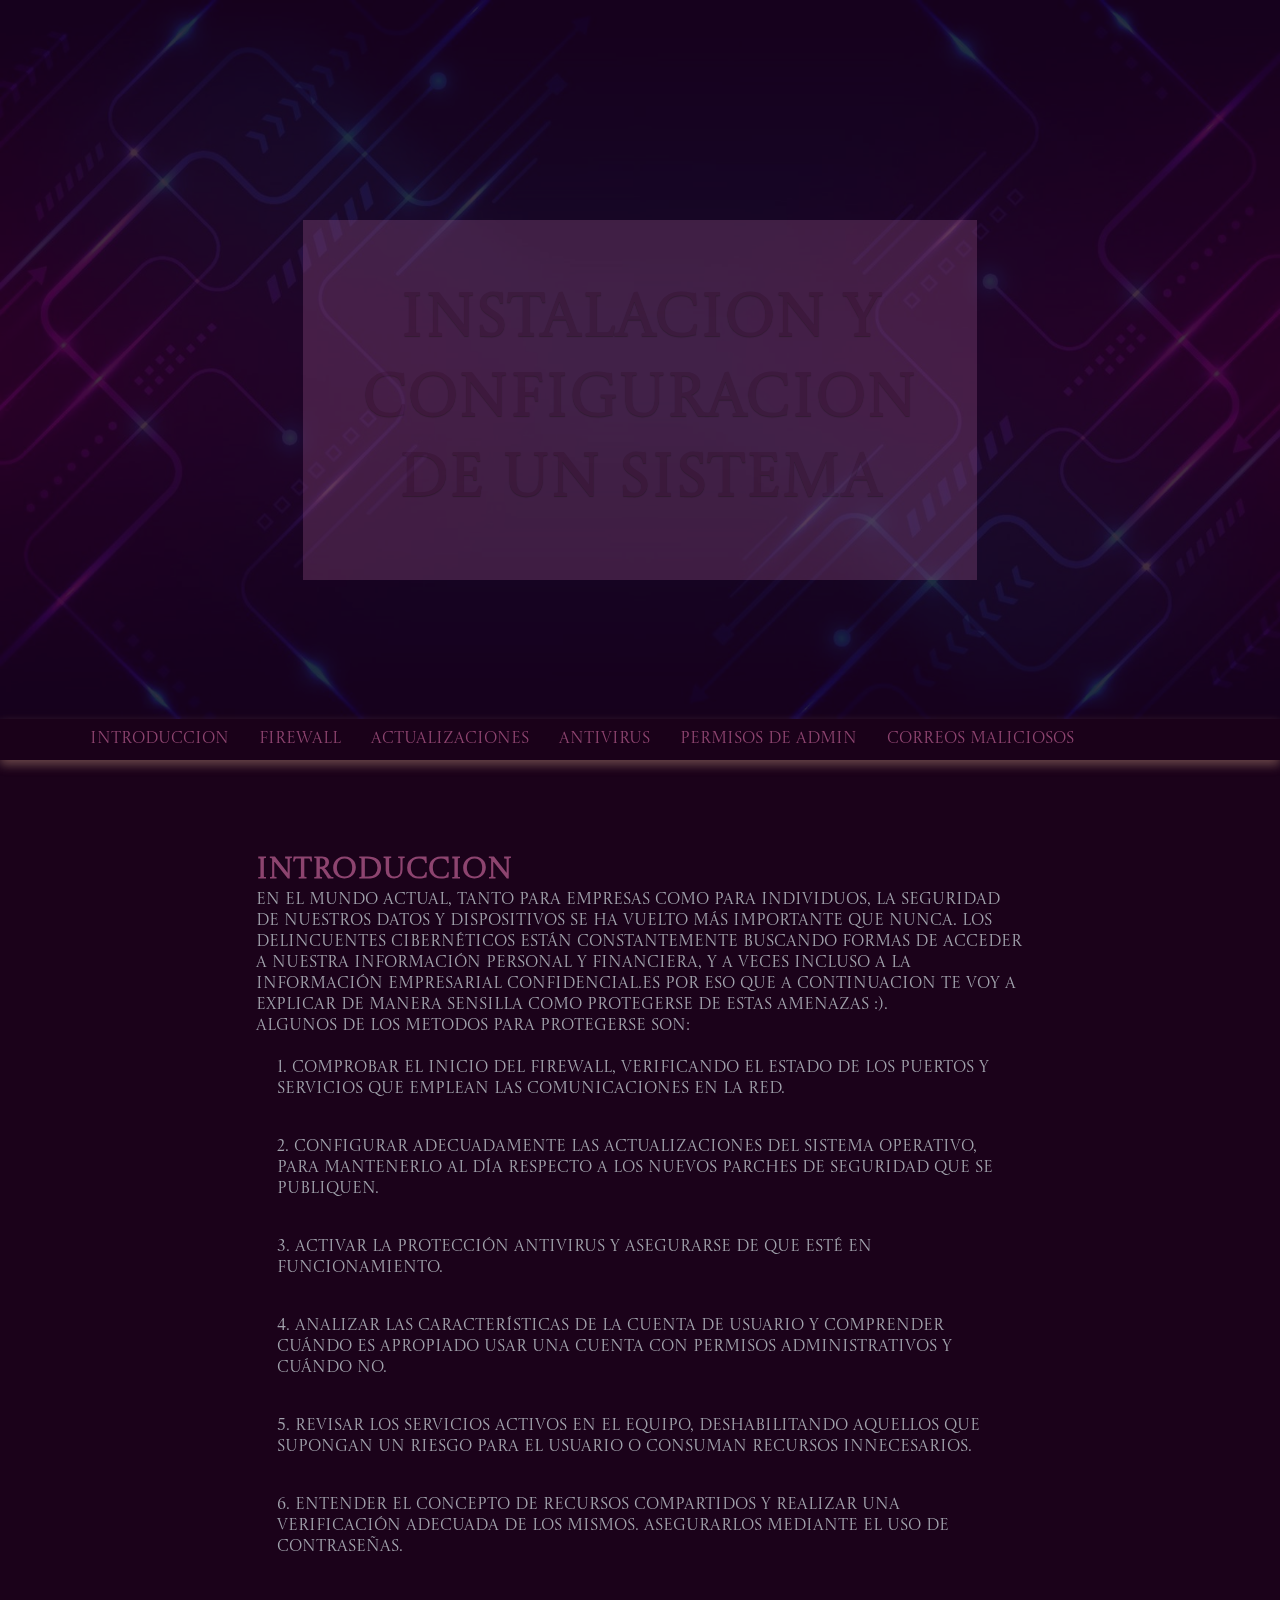
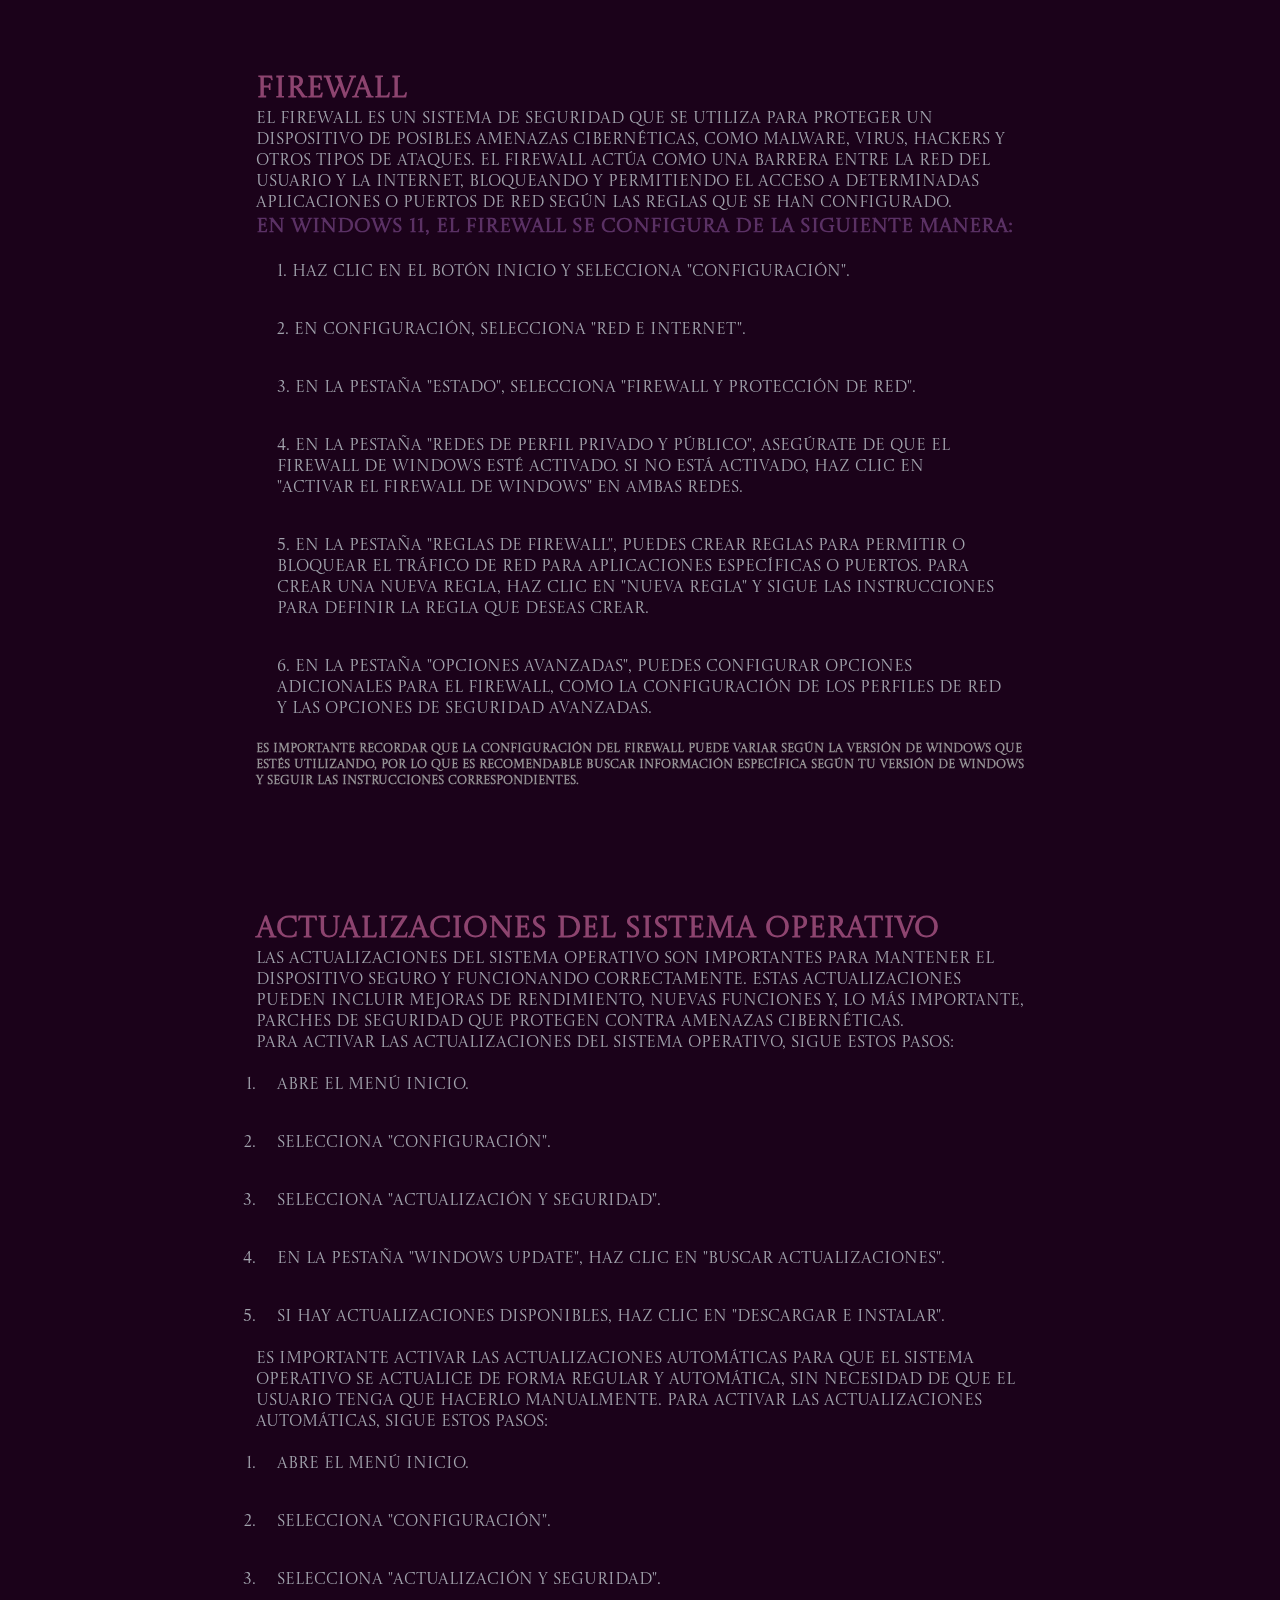
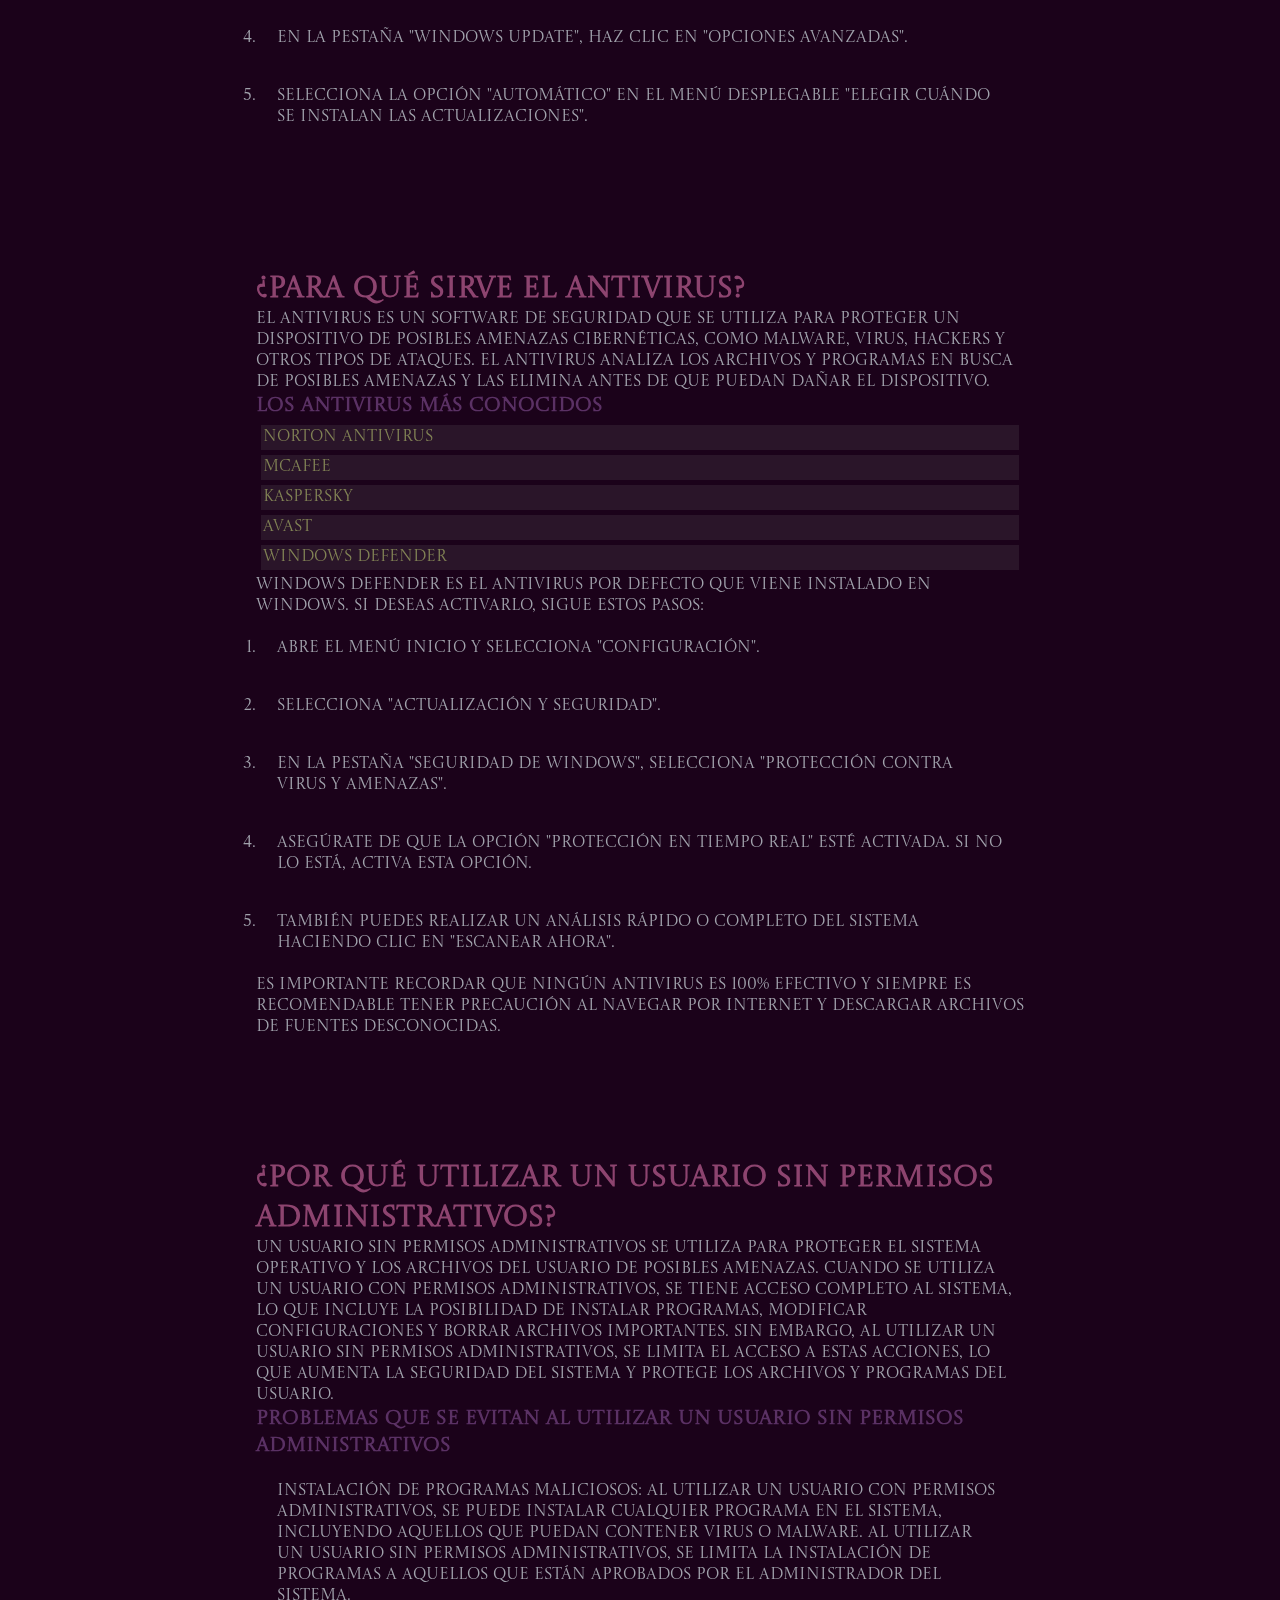
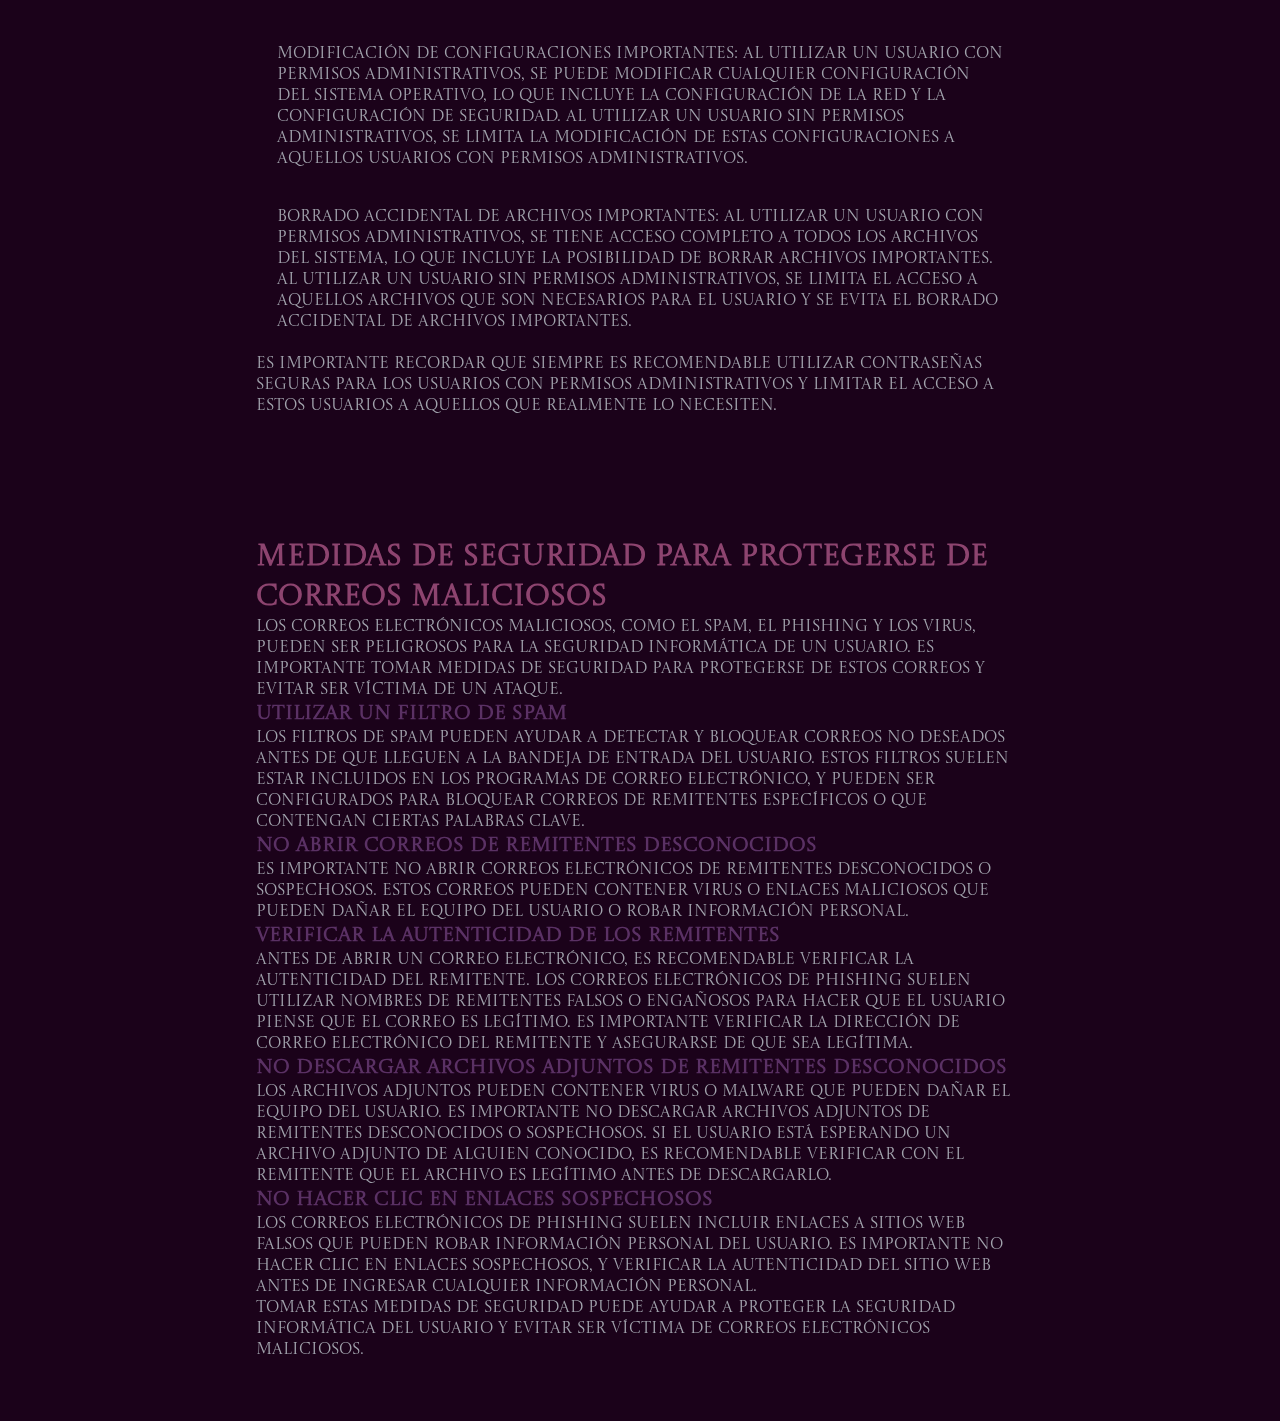
<file: Tp_3_Instalacion_Y_Configuracion_Del_Os_/index.html>
<!DOCTYPE html>
<html lang="en">
<head>
    <meta charset="UTF-8">
    <meta http-equiv="X-UA-Compatible" content="IE=edge">
    <meta name="viewport" content="width=device-width, initial-scale=1.0">
    <link rel="stylesheet" href="Sources/estilo_general.css">
    <link rel="stylesheet" href="Sources/estilo_articulos.css">
    <link rel="preconnect" href="https://fonts.googleapis.com">
    <link rel="preconnect" href="https://fonts.gstatic.com" crossorigin>
    <link href="https://fonts.googleapis.com/css2?family=Castoro+Titling&display=swap" rel="stylesheet">
    <title>Ciudadania Digital</title>
</head>
<body>
    <div class="banner">
        <div>
            <h1>Instalacion y configuracion de un sistema</h1>
    </div>
        <img src="Sources/abstract-technology-connection-data-concept-circuit-lines-board-with-nodes-and-geometric-elements-lighting-e.jpg" class="fondo">
      </div>
    <nav>
        <ul>
          <li><a href="#introduccion">Introduccion</a></li>
          <li><a href="#firewall">Firewall</a></li>
          <li><a href="#actualizaciones">actualizaciones</a></li>
          <li><a href="#antivirus">Antivirus</a></li>
          <li><a href="#usuario">Permisos de admin</a></li>
          <li><a href="#correo">Correos maliciosos</a></li>
        </ul>
      </nav>
    <section>
      <article id="introduccion" class="articulos">
        <h1>Introduccion</h1>
        <p>En el mundo actual, tanto para empresas como para individuos, la seguridad de nuestros datos y dispositivos se ha vuelto más importante que nunca. Los delincuentes cibernéticos están constantemente buscando formas de acceder a nuestra información personal y financiera, y a veces incluso a la información empresarial confidencial.Es por eso que a continuacion te voy a explicar de manera sensilla como protegerse de estas amenazas :).</p>
        <p>Algunos de los metodos para protegerse son:</p>
        <ul class="listas">
          <li>1. Comprobar el inicio del firewall, verificando el estado de los puertos y servicios que emplean las comunicaciones en la red.</li>
          <li>2. Configurar adecuadamente las actualizaciones del sistema operativo, para mantenerlo al día respecto a los nuevos parches de seguridad que se publiquen.</li>
          <li>3. Activar la protección antivirus y asegurarse de que esté en funcionamiento.</li>
          <li>4. Analizar las características de la cuenta de usuario y comprender cuándo es apropiado usar una cuenta con permisos administrativos y cuándo no.</li>
          <li>5. Revisar los servicios activos en el equipo, deshabilitando aquellos que supongan un riesgo para el usuario o consuman recursos innecesarios.</li>
          <li>6. Entender el concepto de recursos compartidos y realizar una verificación adecuada de los mismos. Asegurarlos mediante el uso de contraseñas.</li>
        </ul>
      </article>
      <article id="firewall" class="articulos">
        <h1>firewall</h1>
        <p>El Firewall es un sistema de seguridad que se utiliza para proteger un dispositivo de posibles amenazas cibernéticas, como malware, virus, hackers y otros tipos de ataques. El Firewall actúa como una barrera entre la red del usuario y la Internet, bloqueando y permitiendo el acceso a determinadas aplicaciones o puertos de red según las reglas que se han configurado.</p>
          <h2> En Windows 11, el Firewall se configura de la siguiente manera:</h2>
          <ul class="listas">
            <li>1. Haz clic en el botón Inicio y selecciona "Configuración".</li>
            <li>2. En Configuración, selecciona "Red e Internet".</li>
            <li>3. En la pestaña "Estado", selecciona "Firewall y protección de red".</li>
            <li>4. En la pestaña "Redes de perfil privado y público", asegúrate de que el Firewall de Windows esté activado. Si no está activado, haz clic en "Activar el Firewall de Windows" en ambas redes.</li>
            <li>5. En la pestaña "Reglas de Firewall", puedes crear reglas para permitir o bloquear el tráfico de red para aplicaciones específicas o puertos. Para crear una nueva regla, haz clic en "Nueva regla" y sigue las instrucciones para definir la regla que deseas crear.</li>
            <li>6. En la pestaña "Opciones avanzadas", puedes configurar opciones adicionales para el Firewall, como la configuración de los perfiles de red y las opciones de seguridad avanzadas.</li>
          </ul>
          <h6>Es importante recordar que la configuración del Firewall puede variar según la versión de Windows que estés utilizando, por lo que es recomendable buscar información específica según tu versión de Windows y seguir las instrucciones correspondientes.</h6>   
      </article>
      <article id="actualizaciones" class="articulos">
            <h1>Actualizaciones del sistema operativo</h1>
            <p>Las actualizaciones del sistema operativo son importantes para mantener el dispositivo seguro y funcionando correctamente. Estas actualizaciones pueden incluir mejoras de rendimiento, nuevas funciones y, lo más importante, parches de seguridad que protegen contra amenazas cibernéticas.</p>
            <p>Para activar las actualizaciones del sistema operativo, sigue estos pasos:</p>
            <ol class="listas">
              <li>Abre el menú Inicio.</li>
              <li>Selecciona "Configuración".</li>
              <li>Selecciona "Actualización y seguridad".</li>
              <li>En la pestaña "Windows Update", haz clic en "Buscar actualizaciones".</li>
              <li>Si hay actualizaciones disponibles, haz clic en "Descargar e instalar".</li>
            </ol>
            <p>Es importante activar las actualizaciones automáticas para que el sistema operativo se actualice de forma regular y automática, sin necesidad de que el usuario tenga que hacerlo manualmente. Para activar las actualizaciones automáticas, sigue estos pasos:</p>
            <ol class="listas">
              <li>Abre el menú Inicio.</li>
              <li>Selecciona "Configuración".</li>
              <li>Selecciona "Actualización y seguridad".</li>
              <li>En la pestaña "Windows Update", haz clic en "Opciones avanzadas".</li>
              <li>Selecciona la opción "Automático" en el menú desplegable "Elegir cuándo se instalan las actualizaciones".</li>
            </ol>
      </article>
      <article id="antivirus" class="articulos">
              <h1>¿Para qué sirve el antivirus?</h1>
              <p>El antivirus es un software de seguridad que se utiliza para proteger un dispositivo de posibles amenazas cibernéticas, como malware, virus, hackers y otros tipos de ataques. El antivirus analiza los archivos y programas en busca de posibles amenazas y las elimina antes de que puedan dañar el dispositivo.</p>
              <h2>Los antivirus más conocidos</h2>
              <ul id="lista_ss" class="listas">
                <li>Norton Antivirus</li>
                <li>McAfee</li>
                <li>Kaspersky</li>
                <li>Avast</li>
                <li>Windows Defender</li>
              </ul>
              <p>Windows Defender es el antivirus por defecto que viene instalado en Windows. Si deseas activarlo, sigue estos pasos:</p>
              <ol class="listas">
                <li>Abre el menú Inicio y selecciona "Configuración".</li>
                <li>Selecciona "Actualización y seguridad".</li>
                <li>En la pestaña "Seguridad de Windows", selecciona "Protección contra virus y amenazas".</li>
                <li>Asegúrate de que la opción "Protección en tiempo real" esté activada. Si no lo está, activa esta opción.</li>
                <li>También puedes realizar un análisis rápido o completo del sistema haciendo clic en "Escanear ahora".</li>
              </ol>
              <p>Es importante recordar que ningún antivirus es 100% efectivo y siempre es recomendable tener precaución al navegar por Internet y descargar archivos de fuentes desconocidas.</p>
      </article>
      <article id="usuario" class="articulos">
              <h1>¿Por qué utilizar un usuario sin permisos administrativos?</h1>
              <p>Un usuario sin permisos administrativos se utiliza para proteger el sistema operativo y los archivos del usuario de posibles amenazas. Cuando se utiliza un usuario con permisos administrativos, se tiene acceso completo al sistema, lo que incluye la posibilidad de instalar programas, modificar configuraciones y borrar archivos importantes. Sin embargo, al utilizar un usuario sin permisos administrativos, se limita el acceso a estas acciones, lo que aumenta la seguridad del sistema y protege los archivos y programas del usuario.</p>
              <h2>Problemas que se evitan al utilizar un usuario sin permisos administrativos</h2>
              <ul class="listas">
                <li>Instalación de programas maliciosos: Al utilizar un usuario con permisos administrativos, se puede instalar cualquier programa en el sistema, incluyendo aquellos que puedan contener virus o malware. Al utilizar un usuario sin permisos administrativos, se limita la instalación de programas a aquellos que están aprobados por el administrador del sistema.</li>
                <li>Modificación de configuraciones importantes: Al utilizar un usuario con permisos administrativos, se puede modificar cualquier configuración del sistema operativo, lo que incluye la configuración de la red y la configuración de seguridad. Al utilizar un usuario sin permisos administrativos, se limita la modificación de estas configuraciones a aquellos usuarios con permisos administrativos.</li>
                <li>Borrado accidental de archivos importantes: Al utilizar un usuario con permisos administrativos, se tiene acceso completo a todos los archivos del sistema, lo que incluye la posibilidad de borrar archivos importantes. Al utilizar un usuario sin permisos administrativos, se limita el acceso a aquellos archivos que son necesarios para el usuario y se evita el borrado accidental de archivos importantes.</li>
              </ul>
              <p>Es importante recordar que siempre es recomendable utilizar contraseñas seguras para los usuarios con permisos administrativos y limitar el acceso a estos usuarios a aquellos que realmente lo necesiten.</p>
      </article>
      <article id="correo"class="articulos">
      <h1>Medidas de seguridad para protegerse de correos maliciosos</h1>
      <p>Los correos electrónicos maliciosos, como el spam, el phishing y los virus, pueden ser peligrosos para la seguridad informática de un usuario. Es importante tomar medidas de seguridad para protegerse de estos correos y evitar ser víctima de un ataque.</p>
      <h2>Utilizar un filtro de spam</h2>
      <p>Los filtros de spam pueden ayudar a detectar y bloquear correos no deseados antes de que lleguen a la bandeja de entrada del usuario. Estos filtros suelen estar incluidos en los programas de correo electrónico, y pueden ser configurados para bloquear correos de remitentes específicos o que contengan ciertas palabras clave.</p>
      <h2>No abrir correos de remitentes desconocidos</h2>
      <p>Es importante no abrir correos electrónicos de remitentes desconocidos o sospechosos. Estos correos pueden contener virus o enlaces maliciosos que pueden dañar el equipo del usuario o robar información personal.</p>
      <h2>Verificar la autenticidad de los remitentes</h2>
      <p>Antes de abrir un correo electrónico, es recomendable verificar la autenticidad del remitente. Los correos electrónicos de phishing suelen utilizar nombres de remitentes falsos o engañosos para hacer que el usuario piense que el correo es legítimo. Es importante verificar la dirección de correo electrónico del remitente y asegurarse de que sea legítima.</p>
      <h2>No descargar archivos adjuntos de remitentes desconocidos</h2>
      <p>Los archivos adjuntos pueden contener virus o malware que pueden dañar el equipo del usuario. Es importante no descargar archivos adjuntos de remitentes desconocidos o sospechosos. Si el usuario está esperando un archivo adjunto de alguien conocido, es recomendable verificar con el remitente que el archivo es legítimo antes de descargarlo.</p>
      <h2>No hacer clic en enlaces sospechosos</h2>
      <p>Los correos electrónicos de phishing suelen incluir enlaces a sitios web falsos que pueden robar información personal del usuario. Es importante no hacer clic en enlaces sospechosos, y verificar la autenticidad del sitio web antes de ingresar cualquier información personal.</p>
      <p>Tomar estas medidas de seguridad puede ayudar a proteger la seguridad informática del usuario y evitar ser víctima de correos electrónicos maliciosos.</p>
      </article>
    </section>
      

      
</body>
</html>
</file>
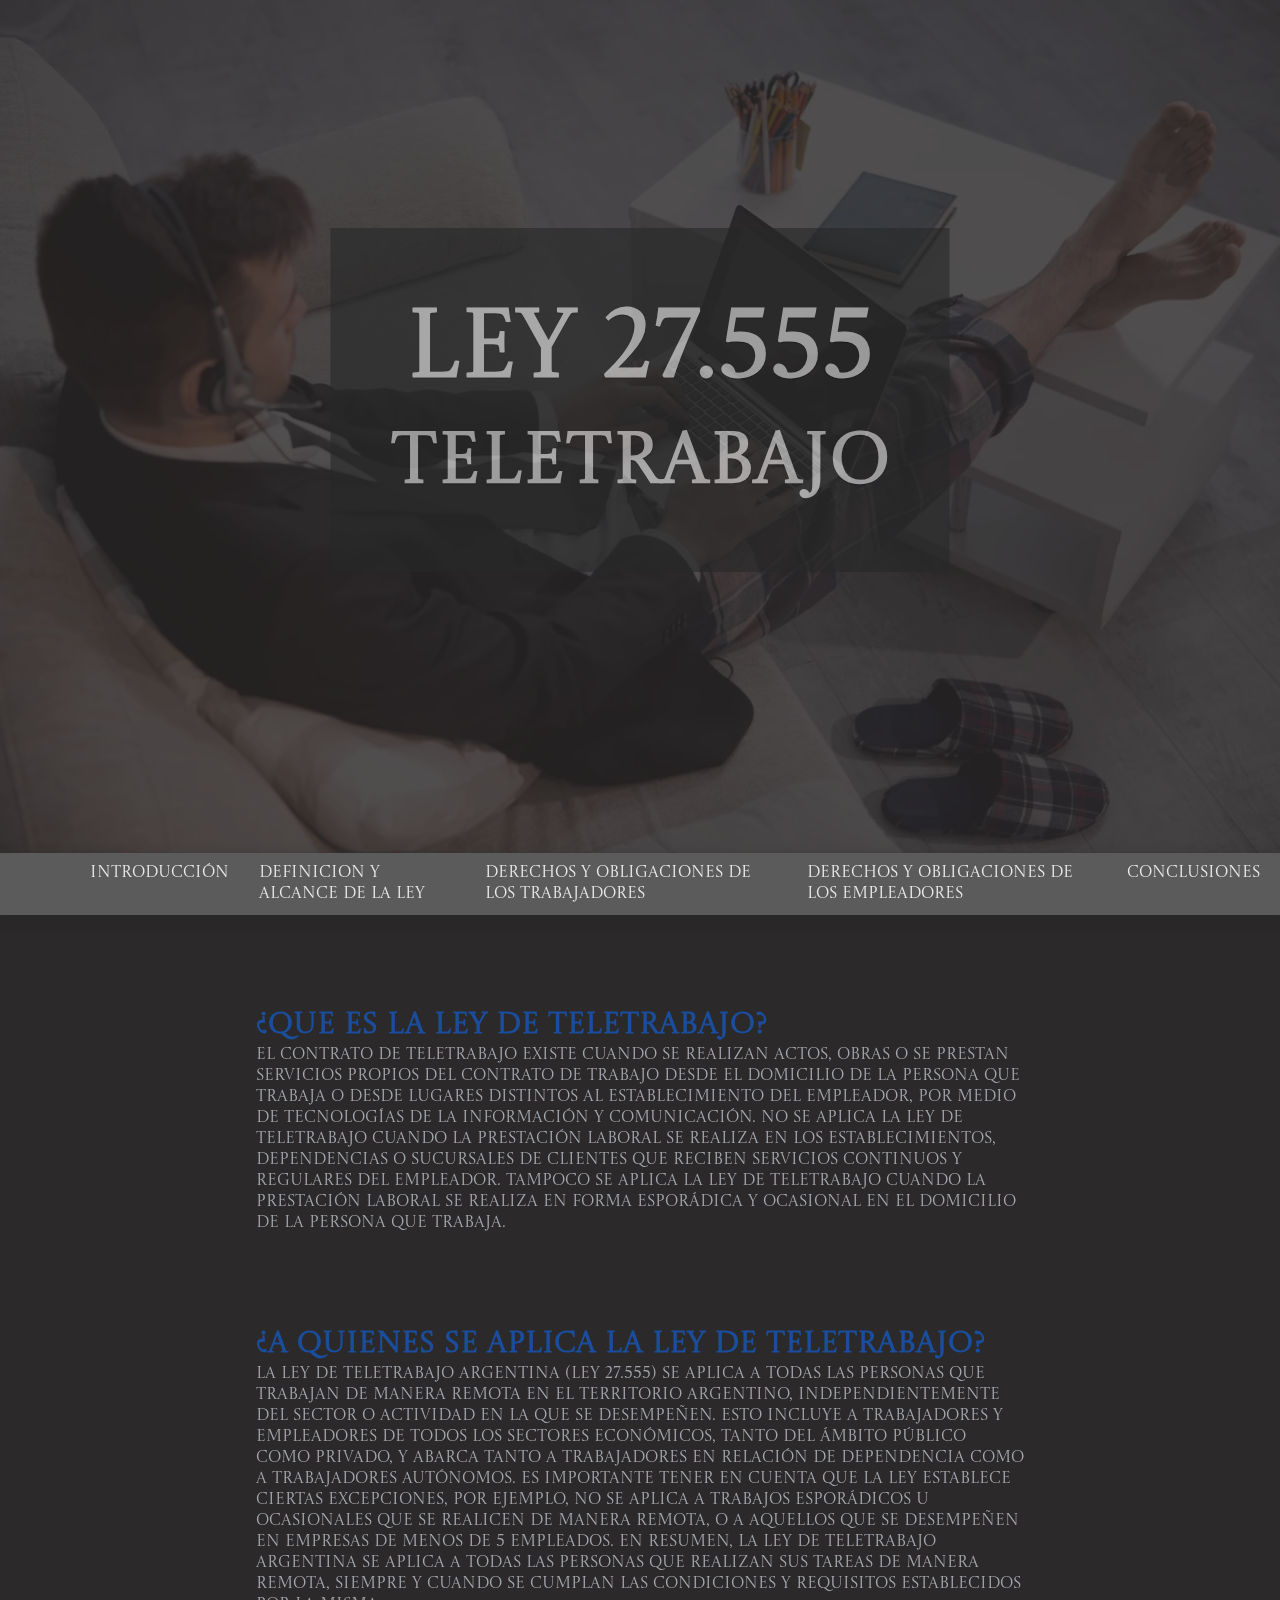
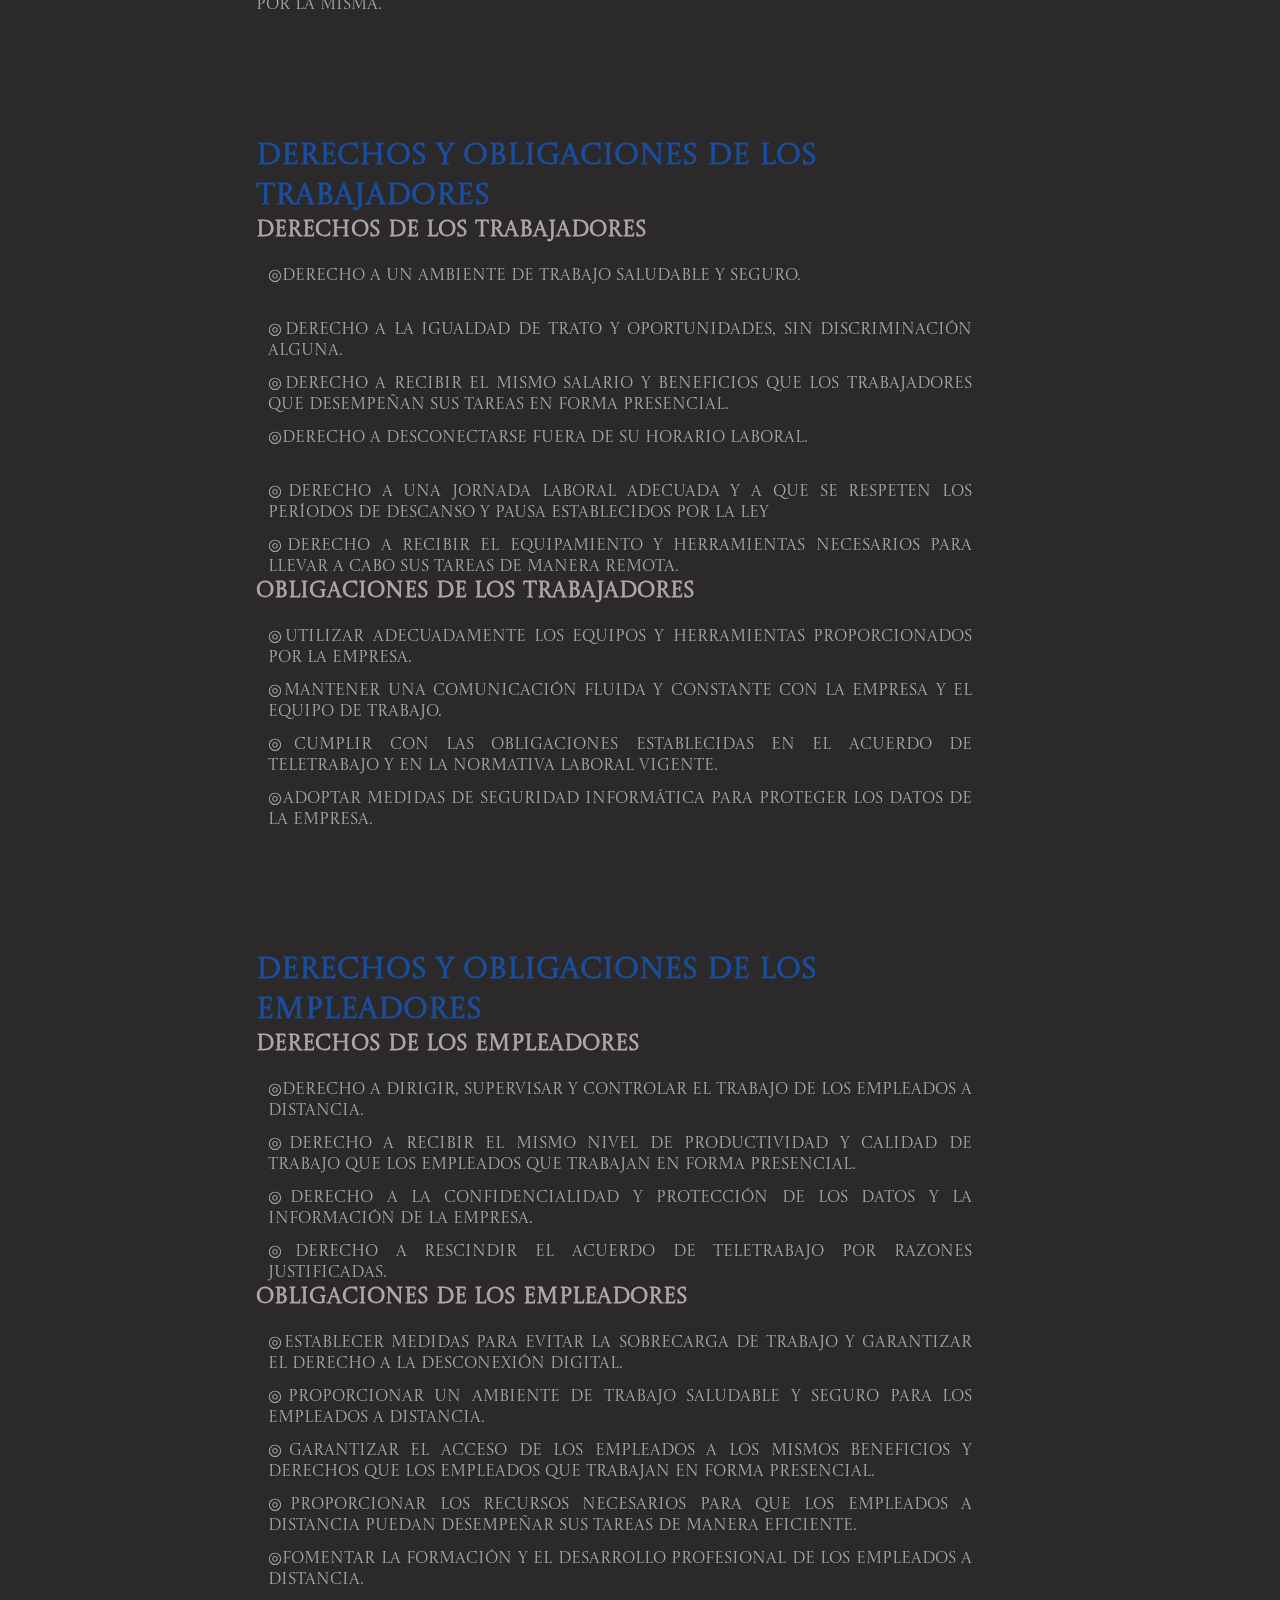
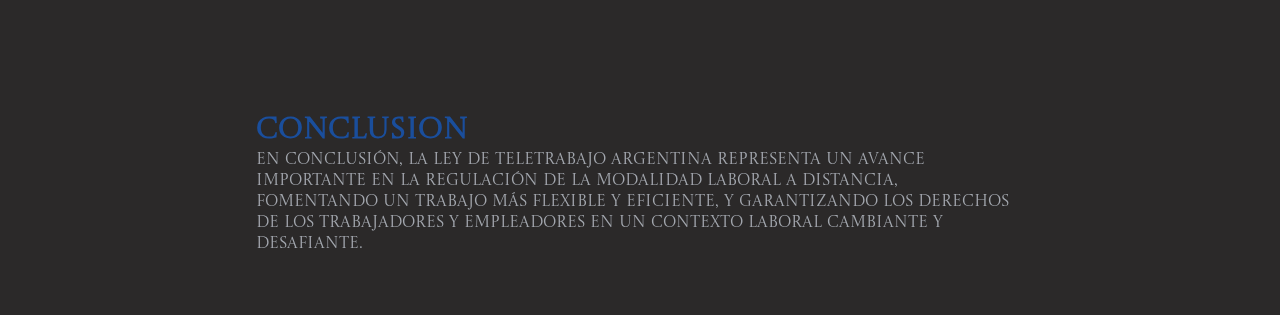
<file: Tp_5_Ciudadania-Digital/index.html>
<!DOCTYPE html>
<html lang="en">
<head>
    <meta charset="UTF-8">
    <meta http-equiv="X-UA-Compatible" content="IE=edge">
    <meta name="viewport" content="width=device-width, initial-scale=1.0">
    <link rel="stylesheet" href="Sources/estilo_general.css">
    <link rel="stylesheet" href="Sources/estilo_articulos.css">
    <link rel="preconnect" href="https://fonts.googleapis.com">
    <link rel="preconnect" href="https://fonts.gstatic.com" crossorigin>
    <link href="https://fonts.googleapis.com/css2?family=Castoro+Titling&display=swap" rel="stylesheet">
    <title>Ciudadania Digital</title>
</head>
<body>
    <div class="banner">
        <div>
            <h1>Ley 27.555</h1>
        <h2>Teletrabajo</h2>
    </div>
        <img src="Sources/Teletrabajo-portada.webp" class="fondo">
      </div>
    <nav>
        <ul>
          <li><a href="#Introduccion">Introducción</a></li>
          <li><a href="#Definicion">Definicion y alcance de la ley </a></li>
          <li><a href="#dyotrabajadores">Derechos y obligaciones de los trabajadores</a></li>
          <li><a href="#dyoempleadores">Derechos y obligaciones de los empleadores</a></li>
          <li><a href="#conclusion">Conclusiones</a></li>
        </ul>
      </nav>
      <section>
        <article class="articulos" id="Introduccion">
          <h1>¿Que es la ley de teletrabajo?</h1>
          <p>El contrato de teletrabajo existe cuando se realizan actos, obras o se prestan servicios propios del contrato de trabajo desde el domicilio de la persona que trabaja o desde lugares distintos al establecimiento del empleador, por medio de tecnologías de la información y comunicación.

            No se aplica la ley de teletrabajo cuando la prestación laboral se realiza en los establecimientos, dependencias o sucursales de clientes que reciben servicios continuos y regulares del empleador. Tampoco se aplica la ley de teletrabajo cuando la prestación laboral se realiza en forma esporádica y ocasional en el domicilio de la persona que trabaja.</p>
        </article>
        <article id="Definicion"  class="articulos" >
          <h1>¿A quienes se aplica la ley de teletrabajo?</h1>
          <p>
            La Ley de Teletrabajo Argentina (Ley 27.555) se aplica a todas las personas que trabajan de manera remota en el territorio argentino, independientemente del sector o actividad en la que se desempeñen. Esto incluye a trabajadores y empleadores de todos los sectores económicos, tanto del ámbito público como privado, y abarca tanto a trabajadores en relación de dependencia como a trabajadores autónomos.
            Es importante tener en cuenta que la ley establece ciertas excepciones, por ejemplo, no se aplica a trabajos esporádicos u ocasionales que se realicen de manera remota, o a aquellos que se desempeñen en empresas de menos de 5 empleados.
            En resumen, la ley de teletrabajo Argentina se aplica a todas las personas que realizan sus tareas de manera remota, siempre y cuando se cumplan las condiciones y requisitos establecidos por la misma.</p>
        </article>
        <article id="dyotrabajadores" class="articulos" >
          <h1>Derechos y obligaciones de los trabajadores</h1>
          <h2>Derechos de los trabajadores</h2>
          <ul class="listas">
            <li>◎Derecho a un ambiente de trabajo saludable y seguro.  </li>
            <li>◎Derecho a la igualdad de trato y oportunidades, sin discriminación alguna.  </li>
            <li>◎Derecho a recibir el mismo salario y beneficios que los trabajadores que desempeñan sus tareas en forma presencial.  </li>
            <li>◎Derecho a desconectarse fuera de su horario laboral.  </li>
            <li>◎Derecho a una jornada laboral adecuada y a que se respeten los períodos de descanso y pausa establecidos por la ley  </li>
            <li>◎Derecho a recibir el equipamiento y herramientas necesarios para llevar a cabo sus tareas de manera remota.  </li>
            </ul>
          <h2>Obligaciones de los trabajadores</h2>
          <ul class="listas">
            <li> ◎Utilizar adecuadamente los equipos y herramientas proporcionados por la empresa.</li>
            <li>◎Mantener una comunicación fluida y constante con la empresa y el equipo de trabajo.</li>
            <li>◎Cumplir con las obligaciones establecidas en el acuerdo de teletrabajo y en la normativa laboral vigente.</li>
            <li>◎Adoptar medidas de seguridad informática para proteger los datos de la empresa.</li>
          </ul>
        </article>
        <article id="dyoempleadores" class="articulos" >
          <h1>Derechos y obligaciones de los empleadores</h1>
          <h2>Derechos de los empleadores</h2>
          <ul class="listas">
            <li> ◎Derecho a dirigir, supervisar y controlar el trabajo de los empleados a distancia.</li>
            <li> ◎Derecho a recibir el mismo nivel de productividad y calidad de trabajo que los empleados que trabajan en forma presencial.</li>
            <li>◎Derecho a la confidencialidad y protección de los datos y la información de la empresa.</li>
            <li>◎Derecho a rescindir el acuerdo de teletrabajo por razones justificadas.</li>
          </ul>
          <h2>Obligaciones de los empleadores</h2>
          <ul class="listas">
            <li>◎Establecer medidas para evitar la sobrecarga de trabajo y garantizar el derecho a la desconexión digital.</li>
            <li>◎Proporcionar un ambiente de trabajo saludable y seguro para los empleados a distancia.</li>
            <li>◎Garantizar el acceso de los empleados a los mismos beneficios y derechos que los empleados que trabajan en forma presencial. </li>
            <li>◎Proporcionar los recursos necesarios para que los empleados a distancia puedan desempeñar sus tareas de manera eficiente.</li>
            <li>◎Fomentar la formación y el desarrollo profesional de los empleados a distancia.</li>
          </ul>
        </article>
        <article id="conclusion" class="articulos">
      <h1>Conclusion</h1>
      <p>En conclusión, la Ley de Teletrabajo Argentina representa un avance importante en la regulación de la modalidad laboral a distancia, fomentando un trabajo más flexible y eficiente, y garantizando los derechos de los trabajadores y empleadores en un contexto laboral cambiante y desafiante.</p> 
        </article>
      </section>
   
      
      

      
</body>
</html>
</file>
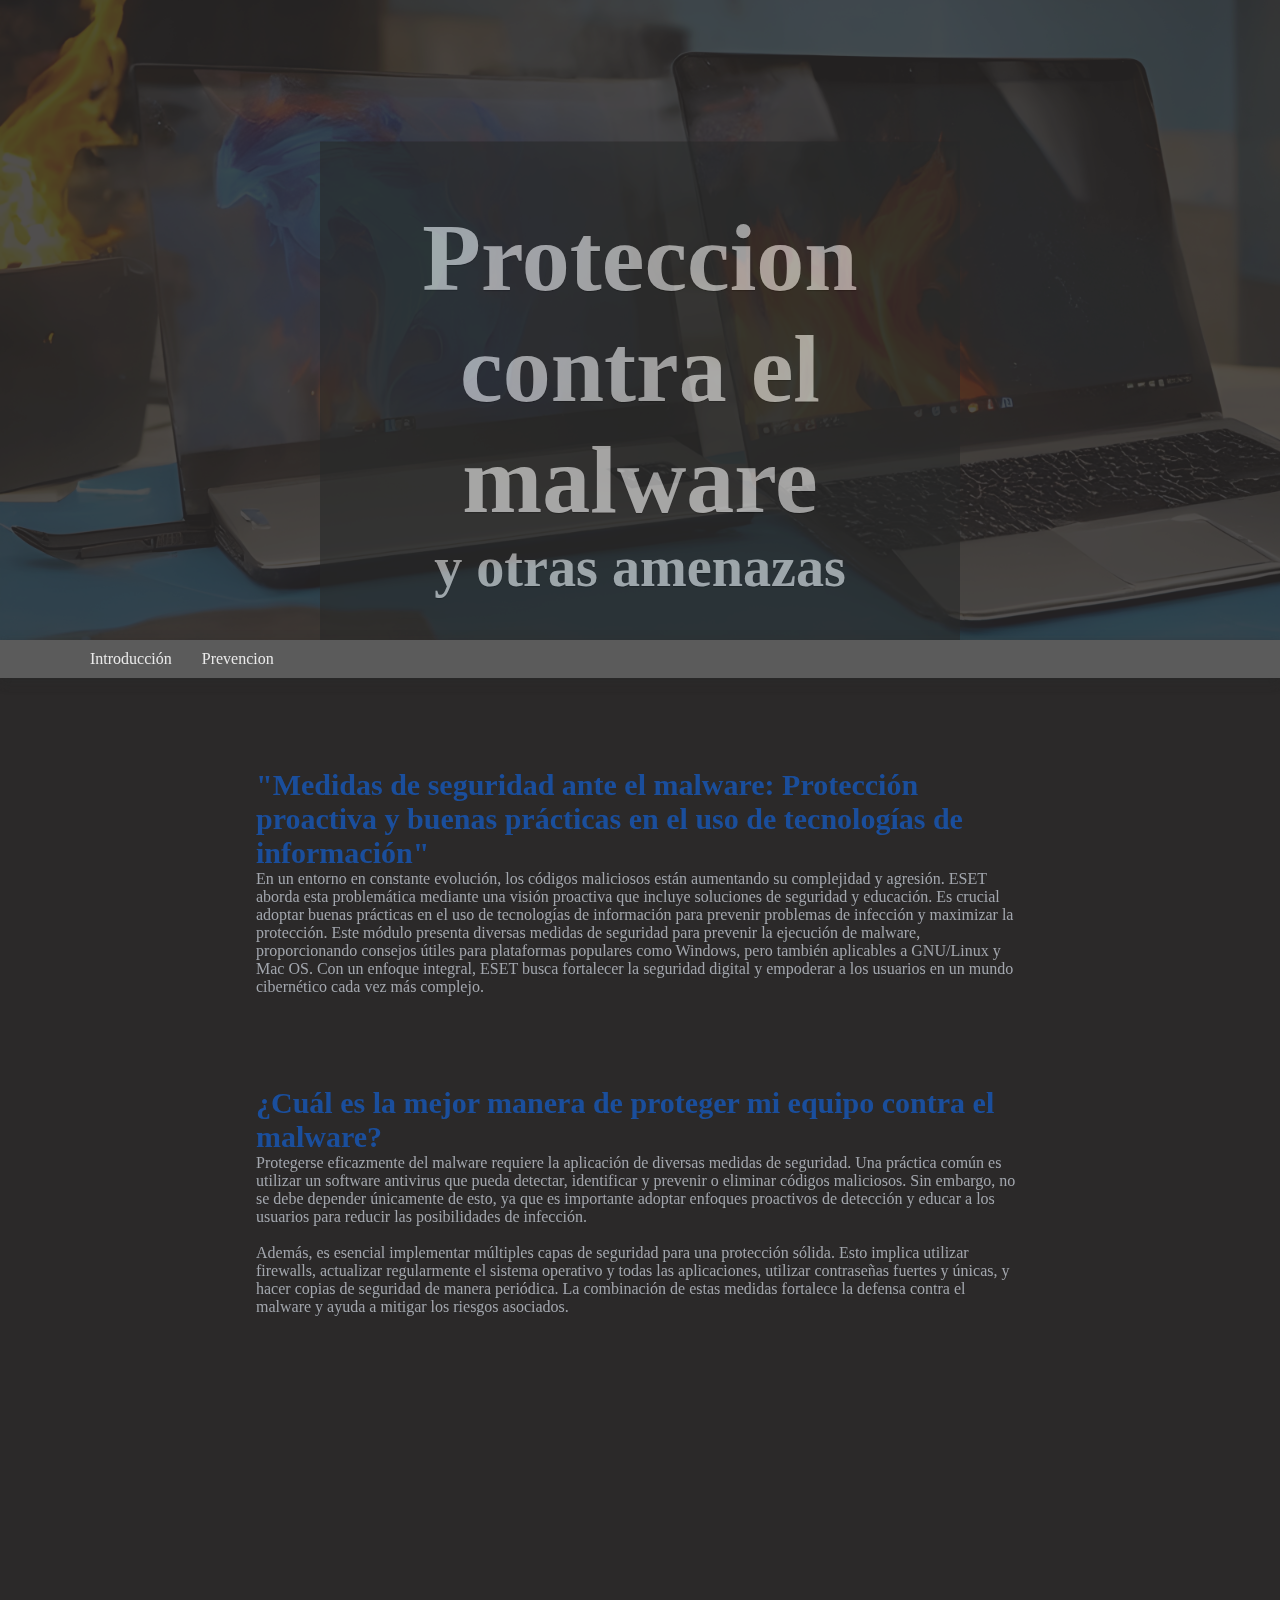
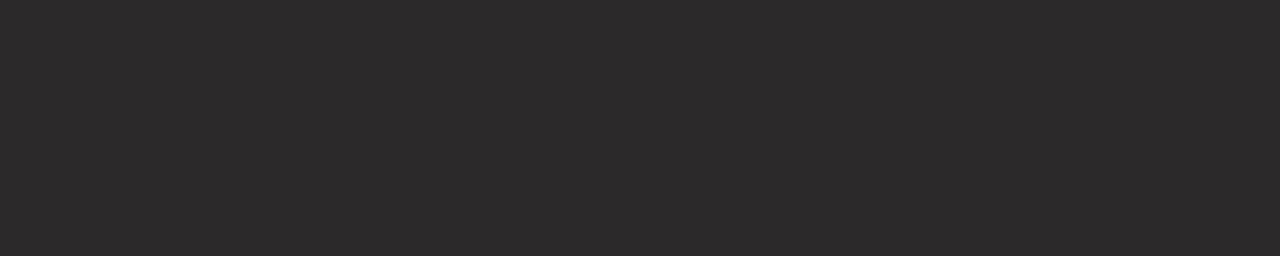
<file: Tp_6_Proteccion_contra_el_malware/index.html>
<!DOCTYPE html>
<html lang="en">
<head>
    <meta charset="UTF-8">
    <meta http-equiv="X-UA-Compatible" content="IE=edge">
    <meta name="viewport" content="width=device-width, initial-scale=1.0">
    <link rel="stylesheet" href="Sources/estilo_general.css">
    <link rel="stylesheet" href="Sources/estilo_articulos.css">
    <title>Ciudadania Digital</title>
</head>
<body>
    <div class="banner">
        <div>
            <h1>Proteccion contra el malware</h1>
        <h3>y otras amenazas</h3>
    </div>
        <img src="Sources/255ee6d9-2ac6-4bc0-b261-5a839bb55d83.jpg" class="fondo">
      </div>
    <nav>
        <ul>
          <li><a href="#Introduccion">Introducción</a></li>
          <li><a href="#formas_prevencion">Prevencion</a></li>
          <li><a href="#"></a></li>
          <li><a href="#"></a></li>
          <li><a href="#"></a></li>
        </ul>
      </nav>
      <section>
        <article id="#Introduccion" class="articulos">
          <h1>"Medidas de seguridad ante el malware: Protección proactiva y buenas prácticas en el uso de tecnologías de información"</h1>
          <p>
            En un entorno en constante evolución, los códigos maliciosos están aumentando su complejidad y agresión.
            ESET aborda esta problemática mediante una visión proactiva que incluye soluciones de seguridad y educación.
            Es crucial adoptar buenas prácticas en el uso de tecnologías de información para prevenir problemas de infección y maximizar la protección.
            Este módulo presenta diversas medidas de seguridad para prevenir la ejecución de malware,
            proporcionando consejos útiles para plataformas populares como Windows,
            pero también aplicables a GNU/Linux y Mac OS. Con un enfoque integral,
            ESET busca fortalecer la seguridad digital y empoderar a los usuarios en un mundo cibernético cada vez más complejo.</p>
        </article>
        <article id="#formas_prevencion" class="articulos">
          <h1>¿Cuál es la mejor manera de proteger mi equipo contra el malware?</h1>
          <p>Protegerse eficazmente del malware requiere la aplicación de diversas medidas de seguridad. Una práctica común es utilizar un software antivirus que pueda detectar,
             identificar y prevenir o eliminar códigos maliciosos. Sin embargo, no se debe depender únicamente de esto,
              ya que es importante adoptar enfoques proactivos de detección y educar a los usuarios para reducir las posibilidades de infección.
              <br>
              <br>
            Además, es esencial implementar múltiples capas de seguridad para una protección sólida. 
            Esto implica utilizar firewalls, actualizar regularmente el sistema operativo y todas las aplicaciones, 
            utilizar contraseñas fuertes y únicas, y hacer copias de seguridad de manera periódica. La combinación de estas
             medidas fortalece la defensa contra el malware y ayuda a mitigar los riesgos asociados.</p>
        </article>
        <article id="#" class="articulos">
          <h1></h1>
          <p></p>
        </article>
        <article id="#" class="articulos">
          <h1></h1>
          <p></p>
        </article>
        <article id="#" class="articulos">
          <h1></h1>
          <p></p>
        </article>
        <article id="#" class="articulos">
          <h1></h1>
          <p></p>
        </article>
      </section>
</body>
</html>
</file>
<file: Tp_3_Instalacion_Y_Configuracion_Del_Os_/Sources/estilo_general.css>
:root{
  --color-fondo:#1b021a;
  --color-fuente1:#9b4c7a;
  --color-fuente2:#63376e;
  --color-hover:#af649f;
  --color-constraste:#966990;
  --color-sombras:#724e4e;
}

*{
    font-family: 'Castoro Titling', cursive;
    margin: 0px;
    padding: 0px;
}
body{
  background:var(--color-fondo);

  position: absolute;
  opacity: 0.9;
    
}
.fondo{
    opacity: 0.8;
    width: 100%;
    position: static;
    background-size: cover;
    background-repeat: no-repeat;
    background-attachment: fixed;
  } 
.banner img{
    position: relative;
    display: block;
    opacity: 0.2;
}
.banner div{
    z-index: 2;
    position: absolute;
    top: 400px;
    left: 50%;
    transform: translate(-50%, -50%);
    color:var(--color-fuente1);
    font-size: 30px;
    text-align: center;
    text-shadow: 0px 1px 1px var(--color-sombras);
    background: var(--color-hover);
    padding: 60px;
    opacity: 0.3;
}
nav {
        z-index: 100;
        position: sticky;
        top:0;
        background-color:var(--color-fondo);
        box-shadow: 0px 5px 10px var(--color-sombras);
  }
  ul {
    list-style: none;
    margin: 0 0 0 80px;
    padding: 0;
    display: flex;
  }
  li {
    border-bottom: 1px solid var(--color-fuente1);
    margin-right: 10px;
  }
  
  a {
    color: var(--color-fuente1);
    display: block;
    padding: 10px;
    text-decoration: none;
  }
  
  a:hover {
    border-bottom:2px solid var(--color-sombras) ;
    background-color: #241823;
    box-shadow: 1px 2px 4px var(--color-sombras);
    color: var(--color-constraste);
  }
  
  /* div {
    margin-top: 60px;
    margin-bottom: 10px;
    padding: 10px;
    border: 1px solid #ccc;
    border-radius: 5px;
  } */
</file>
<file: Tp_3_Instalacion_Y_Configuracion_Del_Os_/Sources/estilo_articulos.css>
.articulos{
    display:block;
    border: none;
    position: relative;
    padding: 60px 20% 60px 20%;
  }
.listas{
    z-index: 2;
    display:contents;
    text-align:left;
    margin: 10px;
}
.listas li{
    margin: 5px;
    padding: 16px;
}
#lista_ss li{
    background: #7c7c7c2f;
    padding: 2px;
    color: #8d915c;
}
.articulos h1{
    color: var(--color-fuente1);
    font-size: 30px;
}
.articulos h2{
    font-size: 20px;
    color: var(--color-fuente2);
}
.articulos h6{
    font-size: 12px;
    color: #a3a3a3;
}
.articulos p,ul,li{
    color: #b0b5bd;
    border: none;
    font-size: 16px;
}

.articulos:nth-child(1){
    top: 30px;
}
</file>
<file: Tp_5_Ciudadania-Digital/Sources/estilo_general.css>
:root{
  --color-fondo:#616161;
  --color-fuente1:#ffffff;
  --color-fuente2:#1953aa;
  --color-hover:blue;
  --color-constraste:#ff0000;
  --color-sombras:#292929;
}

*{
    font-family: 'Castoro Titling', cursive;
    margin: 0px;
    padding: 0px;
}
body{
  background: #2b2929;;

  position: absolute;
  cursor: none;
  opacity: 0.9;
    
}
.fondo{
    opacity: 0.8;
    width: 100%;
    position: static;
    background-size: cover;
    background-repeat: no-repeat;
    background-attachment: fixed;
  } 
.banner img{
    position: relative;
    display: block;
    opacity: 0.2;
}
.banner div{
    z-index: 2;
    position: absolute;
    top: 400px;
    left: 50%;
    transform: translate(-50%, -50%);
    color:var(--color-fuente1);
    font-size: 3rem;
    text-align: center;
    text-shadow: 0px 1px 1px rgba(0, 0, 0, 0.5);
    background: #292929;
    padding: 60px;
    opacity: 0.6;
}
nav {
        z-index: 100;
        position: sticky;
        top:0;
        background-color:var(--color-fondo);
        box-shadow: 0px 5px 10px var(--color-sombras);
  }
  ul {
    list-style: none;
    margin: 0 0 0 80px;
    padding: 0;
    display: flex;
  }
  li {
    border-bottom: 1px solid #ccc;
    margin-right: 10px;
  }
  
  a {
    color: var(--color-fuente1);
    display: block;
    padding: 10px;
    text-decoration: none;
  }
  
  a:hover {
    border-bottom:2px solid var(--color-fuente2) ;
    background-color: #7e7e7e;
    box-shadow: 1px 2px 4px var(--color-fuente2);
    color: var(--color-fondo);
  }
  
  /* div {
    margin-top: 60px;
    margin-bottom: 10px;
    padding: 10px;
    border: 1px solid #ccc;
    border-radius: 5px;
  } */
</file>
<file: Tp_5_Ciudadania-Digital/Sources/estilo_articulos.css>
.articulos{
    display:block;
    border: none;
    position: relative;
    padding: 60px 20% 60px 20%;
  }
.listas{
    display: block;
    text-align: justify;
    margin: 8px 30px 0 0;
}
.listas li{
    padding: 12px;
    height: 30px;
}

.articulos h1{
    color: #1953aa;
    font-size: 30px;
}
.articulos h2{
    font-size: 22px;
    color: #bfb5bd;
}
.articulos p,ul,li{
    color: #b0b5bd;
    border: none;
}

.articulos:nth-child(1){
    top: 30px;
}
</file>
<file: Tp_6_Proteccion_contra_el_malware/Sources/estilo_general.css>
:root{
  --color-fondo:#616161;
  --color-fuente1:#ffffff;
  --color-fuente2:#1953aa;
  --color-hover:blue;
  --color-constraste:#ff0000;
  --color-sombras:#292929;
}

*{
    font-family: 'Castoro Titling', cursive;
    margin: 0px;
    padding: 0px;
}
body{
  background: #2b2929;;

  position: absolute;
  opacity: 0.9;
    
}
.fondo{
    opacity: 0.8;
    width: 100%;
    position: static;
    background-size: cover;
    background-repeat: no-repeat;
    background-attachment: fixed;
  } 
.banner img{
    position: relative;
    display: block;
    opacity: 0.2;
}
.banner div{
    z-index: 2;
    position: absolute;
    top: 400px;
    left: 50%;
    transform: translate(-50%, -50%);
    color:var(--color-fuente1);
    font-size: 3rem;
    text-align: center;
    text-shadow: 0px 1px 1px rgba(0, 0, 0, 0.5);
    background: #292929;
    padding: 60px;
    opacity: 0.6;
}
nav {
        z-index: 100;
        position: sticky;
        top:0;
        background-color:var(--color-fondo);
        box-shadow: 0px 5px 10px var(--color-sombras);
  }
  ul {
    list-style: none;
    margin: 0 0 0 80px;
    padding: 0;
    display: flex;
  }
  li {
    border-bottom: 1px solid #ccc;
    margin-right: 10px;
  }
  
  a {
    color: var(--color-fuente1);
    display: block;
    padding: 10px;
    text-decoration: none;
  }
  
  a:hover {
    border-bottom:2px solid var(--color-fuente2) ;
    background-color: #7e7e7e;
    box-shadow: 1px 2px 4px var(--color-fuente2);
    color: var(--color-fondo);
  }
  
  /* div {
    margin-top: 60px;
    margin-bottom: 10px;
    padding: 10px;
    border: 1px solid #ccc;
    border-radius: 5px;
  } */
</file>
<file: Tp_6_Proteccion_contra_el_malware/Sources/estilo_articulos.css>
.articulos{
    display:block;
    border: none;
    position: relative;
    padding: 60px 20% 60px 20%;
  }
.listas{
    display: block;
    text-align: justify;
    margin: 8px 30px 0 0;
}
.listas li{
    padding: 12px;
    height: 30px;
}

.articulos h1{
    color: #1953aa;
    font-size: 30px;
}
.articulos h2{
    font-size: 22px;
    color: #bfb5bd;
}
.articulos p,ul,li{
    color: #b0b5bd;
    border: none;
}

.articulos:nth-child(1){
    top: 30px;
}
</file>
